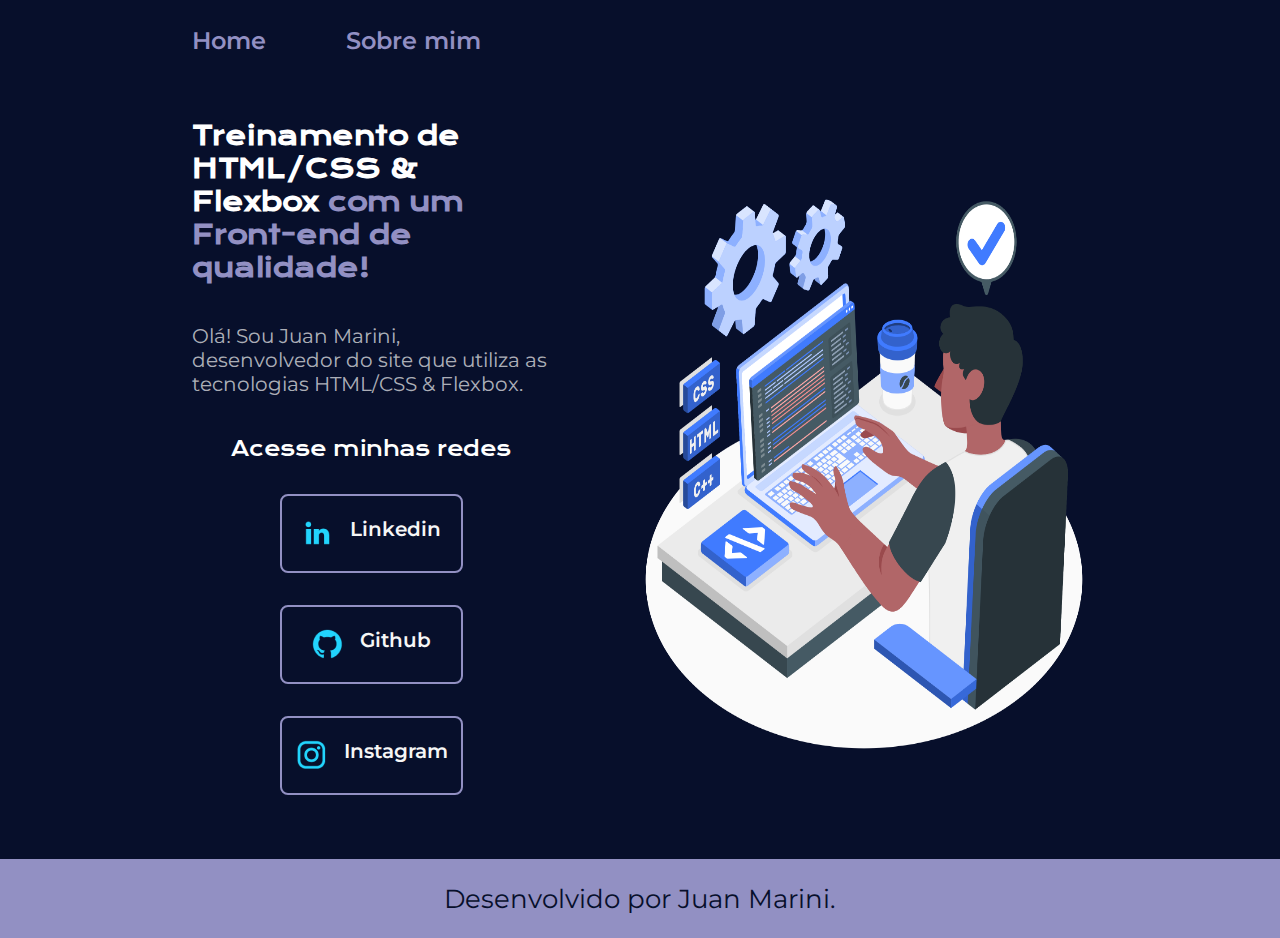
<file: index.html>
<!DOCTYPE html>
<html lang="en">
<head>
    <meta charset="UTF-8">
    <meta name="viewport" content="width=device-width, initial-scale=1.0">
    <link rel="stylesheet" href="./styles/style.css">
    <title>Portfolio</title>
</head>
<body>
    <header class="cabecalho">
        <nav class="cabecalho__menu">
            <a href="index.html" class="cabecalho__menu__link">Home</a>
            <a href="about.html" class="cabecalho__menu__link">Sobre mim</a>
        </nav>
    </header>
    <main class="container">
        <section class="apresentacao__conteudo">
            <h1 class="apresentacao__conteudo__titulo">Treinamento de HTML/CSS & Flexbox <strong class="titulo-destaque">com um Front-end de qualidade!</strong></h1>
            <p class="apresentacao__conteudo__texto">Olá! Sou Juan Marini, desenvolvedor do site que utiliza as tecnologias HTML/CSS & Flexbox.</p>
            <div class="apresentacao__links">
                <h2 class="apresentacao__links__subtitulo">Acesse minhas redes</h2>
                <a href="https://www.linkedin.com/in/juan-marini/" class="apresentacao__links_navegacao"> <img src="./assets/linkedin.png" alt="">Linkedin</a>
                <a href="https://github.com/juan-marini" class="apresentacao__links_navegacao"> <img src="./assets/github.png" alt="">Github</a>
                <a href="https://www.instagram.com/juanmarini_/" class="apresentacao__links_navegacao" > <img src="./assets/instagram.png" alt="">Instagram</a>
            </div>
        </section>
       <img src="assets/Hand coding-amico.png" alt="Garoto programando" class="programming">
    </main>
    <footer class="rodape">Desenvolvido por Juan Marini.</footer>
</body>
</hnavegacao
</file>
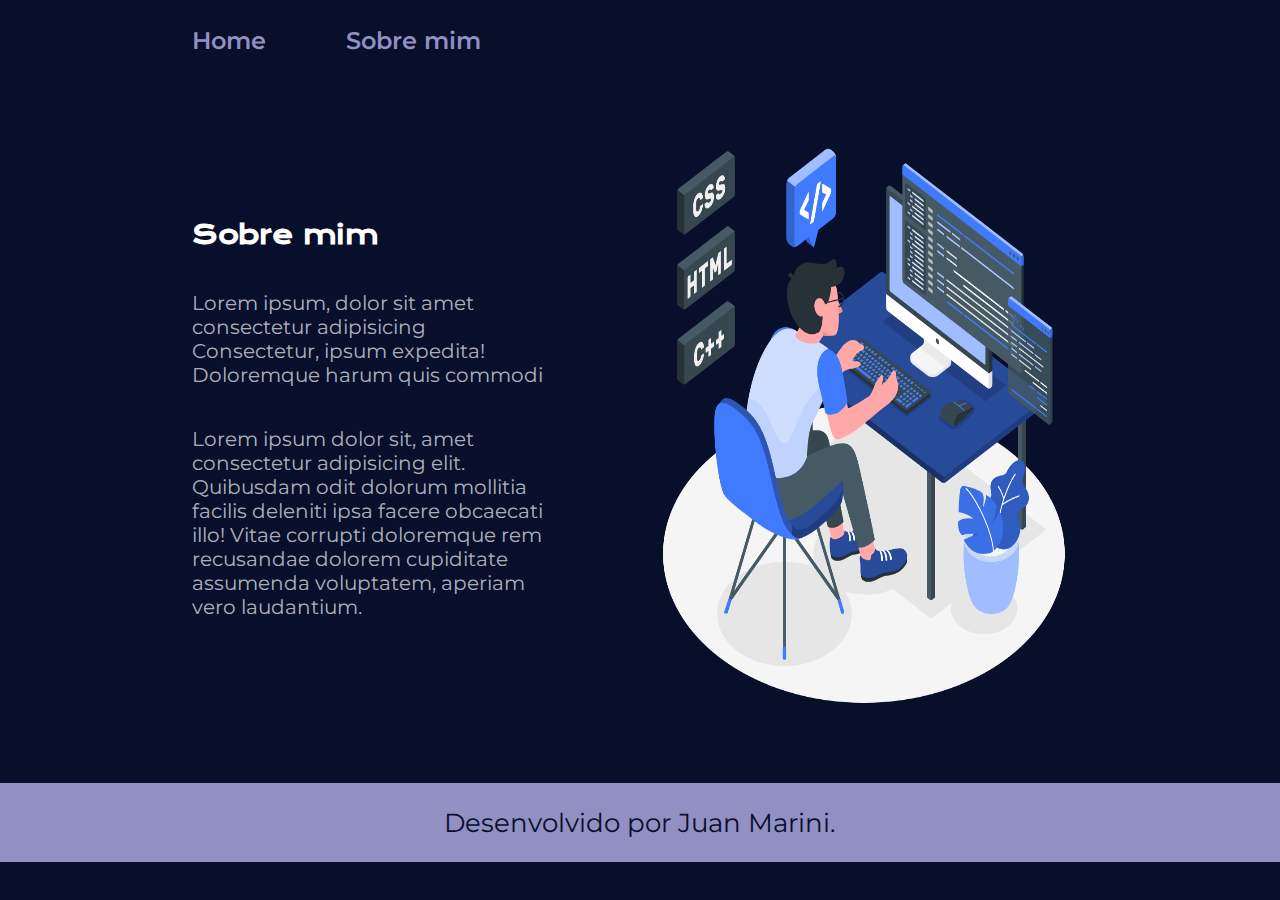
<file: about.html>
<!DOCTYPE html>
<html lang="en">
<head>
    <meta charset="UTF-8">
    <meta name="viewport" content="width=device-width, initial-scale=1.0">
    <link rel="stylesheet" href="./styles/style.css">
    <title>Sobre mim</title>
</head>
<body>
    <header class="cabecalho">
        <nav class="cabecalho__menu">
            <a href="index.html" class="cabecalho__menu__link">Home</a>
            <a href="about.html" class="cabecalho__menu__link">Sobre mim</a>
        </nav>
    </header>
    <main class="container">
        <section class="apresentacao__conteudo">
            <h1 class="apresentacao__conteudo__titulo">Sobre mim</h1>
            <p class="apresentacao__conteudo__texto">Lorem ipsum, dolor sit amet consectetur adipisicing Consectetur, ipsum expedita! Doloremque harum quis commodi </p>
            <p class="apresentacao__conteudo__texto">Lorem ipsum dolor sit, amet consectetur adipisicing elit. Quibusdam odit dolorum mollitia facilis deleniti ipsa facere obcaecati illo! Vitae corrupti doloremque rem recusandae dolorem cupiditate assumenda voluptatem, aperiam vero laudantium.</p>
        </section>
        <img src="assets/Programming-amico.png" alt="Garoto programando" class="programming">
    </main>
    <footer class="rodape">Desenvolvido por Juan Marini.</footer>
</body>
</html>
</file>
<file: styles/style.css>
@import url('https://fonts.googleapis.com/css2?family=Krona+One&family=Montserrat:ital,wght@0,600;1,600&display=swap');

:root{
    --cor-primaria:#070F2B;
    --cor-secundaria:#A78295;
    --cor-terciaria:#9290C3;
    --cor-hover:#3F2E3E;

    --font-primaria: 'Krona One', sans-serif;
    --font-secundaria: 'Montserrat', sans-serif;
}

*{
    margin: 0;
    padding: 0;
}

body {
    /*height: 100vh;*/
    box-sizing: border-box;
    background-color: var(--cor-primaria);
    color: white;
    
}

.titulo-destaque{
    color: var(--cor-terciaria);
    
}

.cabecalho{
    padding: 2% 0 0 15%;
}
.cabecalho__menu{
    display: flex;
    gap: 80px;
}
.cabecalho__menu__link{
    font-family: var(--font-secundaria);
    font-weight: 600;
    font-size: 1.5rem;
    color: var(--cor-terciaria);
    text-decoration: none;
}

.container{
    padding: 5% 15%;/*lembrar de mudar o valor do padding para 8%*/
    display: flex;
    align-items: center;
    justify-content: space-between;
    gap: 82px;
}

.apresentacao__conteudo{
    display: flex;
    width: 40%;
    flex-direction: column;
    gap: 40px;
    
}
.apresentacao__conteudo__titulo{
    font-size: 1.6rem;
    font-family: var(--font-primaria);
}
.apresentacao__conteudo__texto{
    font-size: 1.25rem;
    font-family: var(--font-secundaria);
    color: #f6f6f6b6;
}

.apresentacao__links{
    display: flex;
    flex-direction: column;
    justify-content: space-between;
    align-items: center;
    gap: 32px;
}

.apresentacao__links__subtitulo{
    font-family: var(--font-primaria);
    font-weight: 400;
    font-size: 1.25rem;
}

.apresentacao__links_navegacao{
    /* background-color: #22D4FD; */
    display: flex;
    justify-content: center;
    gap: 16px;
    border: 2px solid var(--cor-terciaria);
    width: 50%;
    text-align: center;
    border-radius: 8px;
    font-size: 1.25rem;
    font-weight: 600;
    padding: 21.5px 0;
    text-decoration: none;
    color: #F6F6F6;
    font-family: var(--font-secundaria);
    
}

.programming{
    width: 50%;
    height: 600px;    
}

.apresentacao__links_navegacao:hover{
    background-color: var(--cor-hover);
}

.rodape{
    padding: 24px;
    color: var(--cor-primaria);
    background-color: var(--cor-terciaria);
    text-align: center;
    font-size: 1.6rem;
    font-family: var(--font-secundaria);
    font-weight: 400px;
}

@media (max-width: 1200px){
    .cabecalho{
        padding: 10%;
    }
    .cabecalho__menu{
        justify-content: center;
    }
    .container{
        flex-direction: column-reverse;
        padding: 5%;
    }
    .apresentacao__conteudo{
        width: auto;
    }
}
</file>
